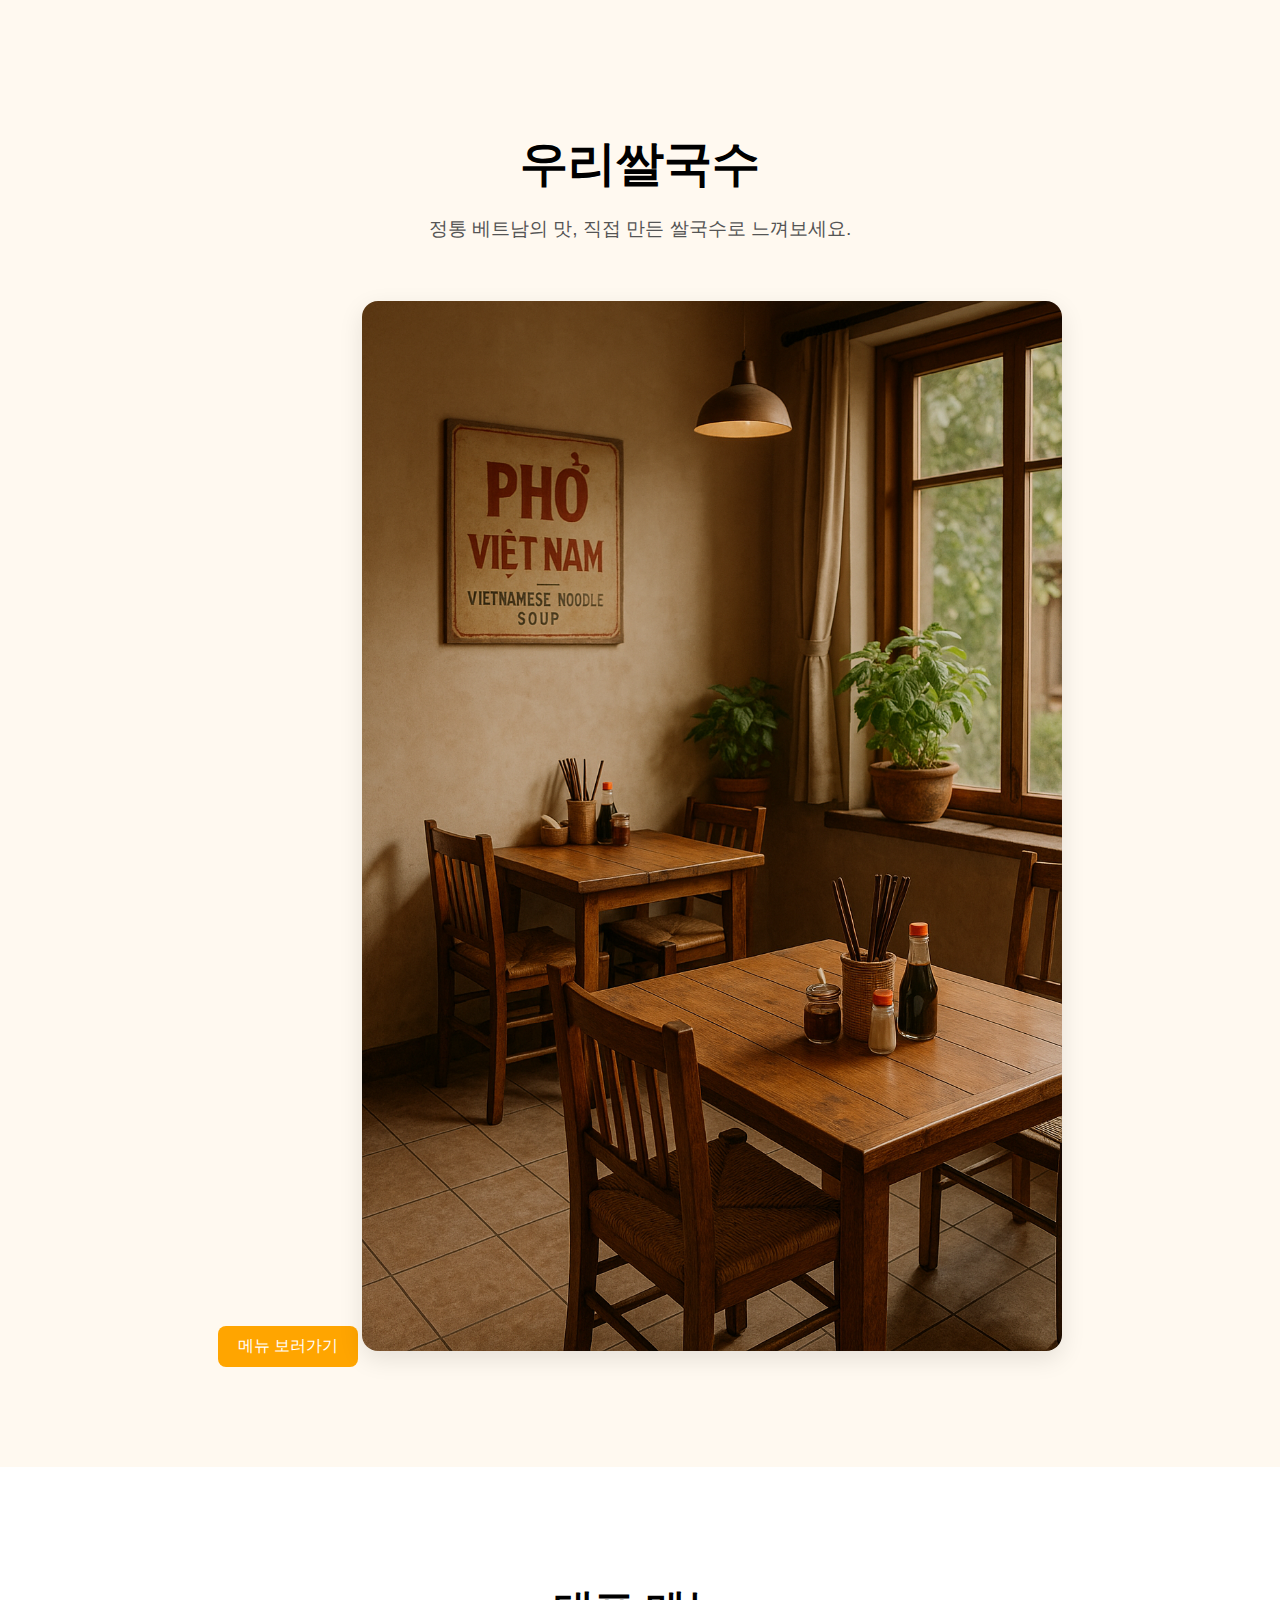
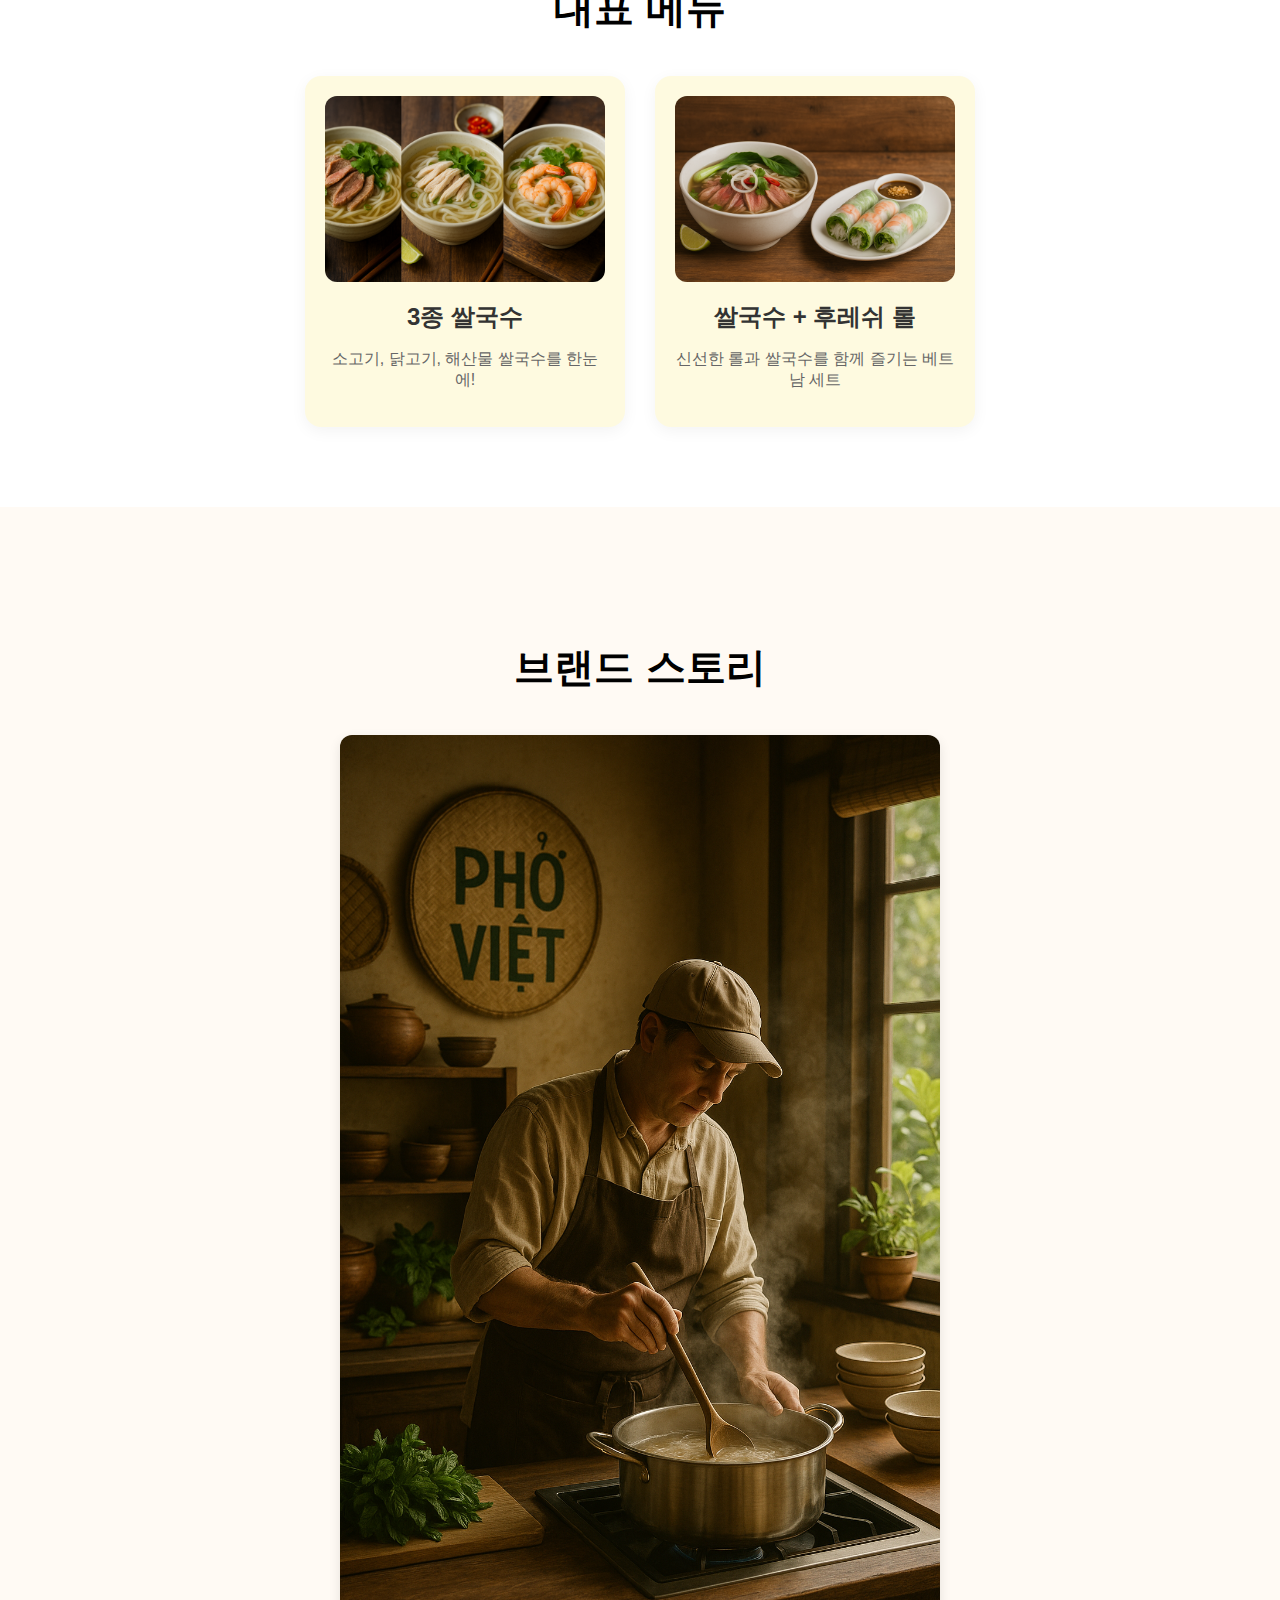
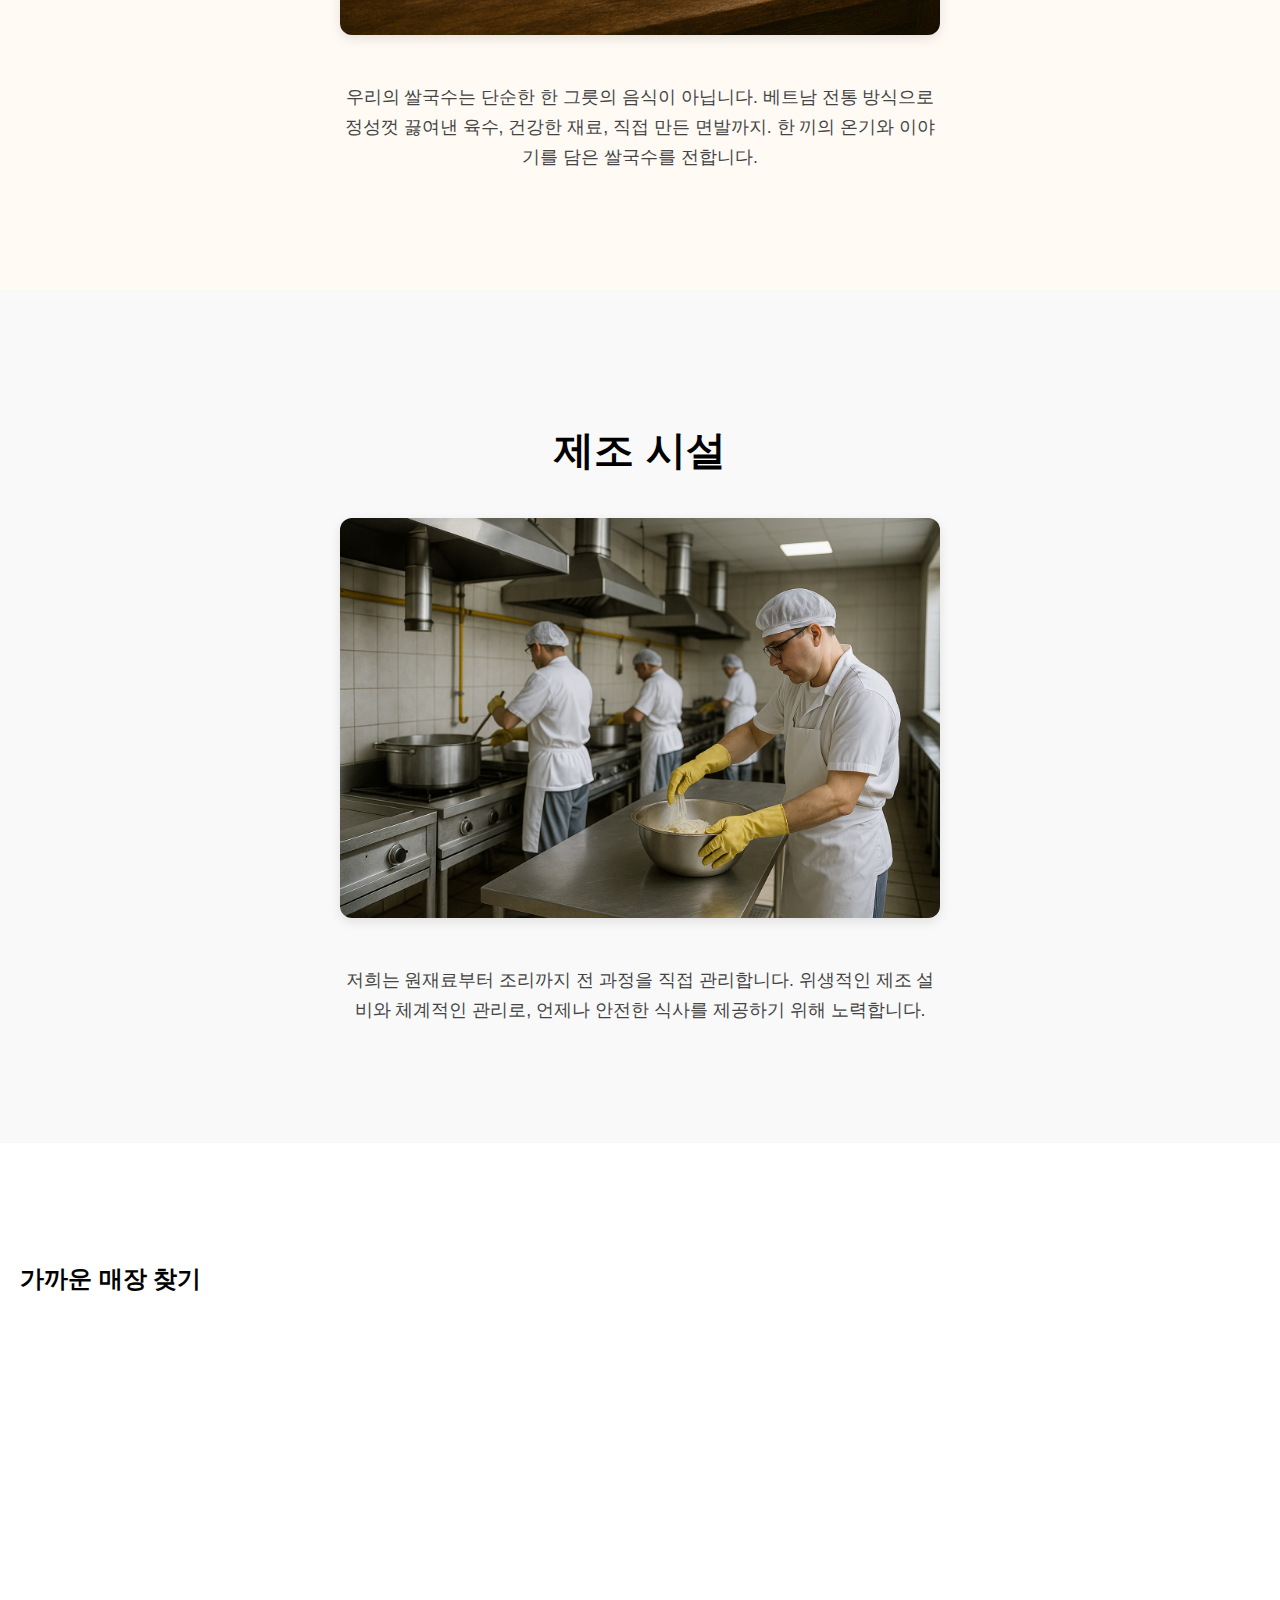
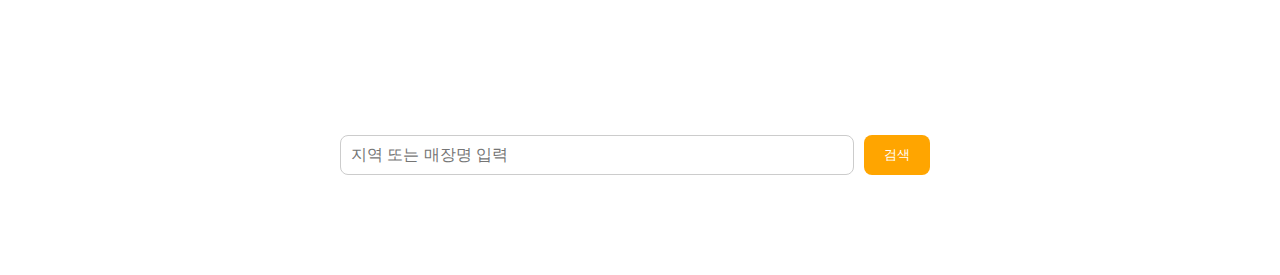
<file: index.html>
<!DOCTYPE html>
<html lang="ko">
<head>
  <meta charset="UTF-8" />
  <meta name="viewport" content="width=device-width, initial-scale=1.0" />
  <title>우리쌀국수</title>
  <link rel="stylesheet" href="style.css" />
</head>
<body>

  <section id="intro">
    <h1>우리쌀국수</h1>
    <p>정통 베트남의 맛, 직접 만든 쌀국수로 느껴보세요.</p>
    <button type="button">메뉴 보러가기</button>
    <img src="viet-restaurant.png" alt="베트남 레스토랑 이미지" />
  </section>

  <section id="menu">
    <h2>대표 메뉴</h2>
    <div class="menu-list">
      <div class="menu-item">
        <img src="pho-combo.png" alt="소고기/닭고기/해산물 쌀국수 3종" />
        <h3>3종 쌀국수</h3>
        <p>소고기, 닭고기, 해산물 쌀국수를 한눈에!</p>
      </div>
      <div class="menu-item">
        <img src="pho-roll.png" alt="쌀국수와 후레쉬롤 세트" />
        <h3>쌀국수 + 후레쉬 롤</h3>
        <p>신선한 롤과 쌀국수를 함께 즐기는 베트남 세트</p>
      </div>
    </div>
  </section>

  <section id="story">
    <h2>브랜드 스토리</h2>
    <div class="story-content">
      <img src="brand-story.png" alt="브랜드 감성 이미지" />
      <div class="text">
        <p>
          우리의 쌀국수는 단순한 한 그릇의 음식이 아닙니다.  
          베트남 전통 방식으로 정성껏 끓여낸 육수,  
          건강한 재료, 직접 만든 면발까지.  
          한 끼의 온기와 이야기를 담은 쌀국수를 전합니다.
        </p>
      </div>
    </div>
  </section>

  <section id="factory">
    <h2>제조 시설</h2>
    <div class="factory-content">
      <img src="factory-kitchen.png" alt="제조시설 이미지" />
      <div class="text">
        <p>
          저희는 원재료부터 조리까지 전 과정을 직접 관리합니다.  
          위생적인 제조 설비와 체계적인 관리로, 언제나 안전한 식사를 제공하기 위해 노력합니다.
        </p>
      </div>
    </div>
  </section>

  <section id="kakao-map">
    <h2>가까운 매장 찾기</h2>
    <div class="map-wrapper">
      <div id="map" style="width: 100%; height: 400px;"></div>
      <div class="search-area">
        <input type="text" id="keyword" placeholder="지역 또는 매장명 입력" />
        <button type="button" onclick="searchPlaces()">검색</button>
        <ul id="placesList"></ul>
      </div>
    </div>
  </section>

  <!-- ✅ 카카오맵 SDK 불러오기 -->
  <script src="https://dapi.kakao.com/v2/maps/sdk.js?appkey=e7958a7e60d5a42a6f8f515249b06d2a&libraries=services&autoload=true&onload=kakaoMapInit"></script>

  <script>
    let map, ps, markers = [];

    // DOMContentLoaded 이벤트로 로딩 후 실행
    document.addEventListener('DOMContentLoaded', () => {
      // 카카오맵 SDK가 완전히 로드된 후 실행
      kakao.maps.load(() => {
        const container = document.getElementById('map'); // 지도가 표시될 div
        const options = {
          center: new kakao.maps.LatLng(35.8714, 128.6014), // 초기 지도 위치
          level: 3,  // 지도 확대 레벨
        };

        // 지도 객체 생성
        map = new kakao.maps.Map(container, options);

        // Places 서비스 객체 생성 (검색)
        ps = new kakao.maps.services.Places(); // `ps` 객체 초기화

        console.log("카카오맵과 검색 서비스 로딩 완료");
      });
    });

    // 검색 함수
    function searchPlaces() {
      if (!ps) {
        alert("지도가 아직 준비되지 않았습니다.");
        return;
      }

      const keyword = document.getElementById('keyword').value;
      if (!keyword.trim()) return alert("검색어를 입력하세요.");

      // 검색 호출
      ps.keywordSearch(keyword, placesSearchCB);
    }

    // 검색 결과 콜백 함수
    function placesSearchCB(data, status) {
      if (status === kakao.maps.services.Status.OK) {
        displayPlaces(data);
      } else {
        alert("검색 결과가 없습니다.");
      }
    }

    // 검색된 장소를 화면에 표시
    function displayPlaces(places) {
      const listEl = document.getElementById("placesList");
      listEl.innerHTML = ''; // 기존 리스트 초기화
      removeMarkers(); // 기존 마커 제거

      places.forEach(place => {
        const li = document.createElement("li");
        li.textContent = `${place.place_name} (${place.address_name})`;
        listEl.appendChild(li);

        const marker = new kakao.maps.Marker({
          map: map,
          position: new kakao.maps.LatLng(place.y, place.x),
        });
        markers.push(marker);
      });
    }

    // 마커 제거 함수
    function removeMarkers() {
      markers.forEach(marker => marker.setMap(null));
      markers = [];
    }
  </script>

</body>
</html>
</file>
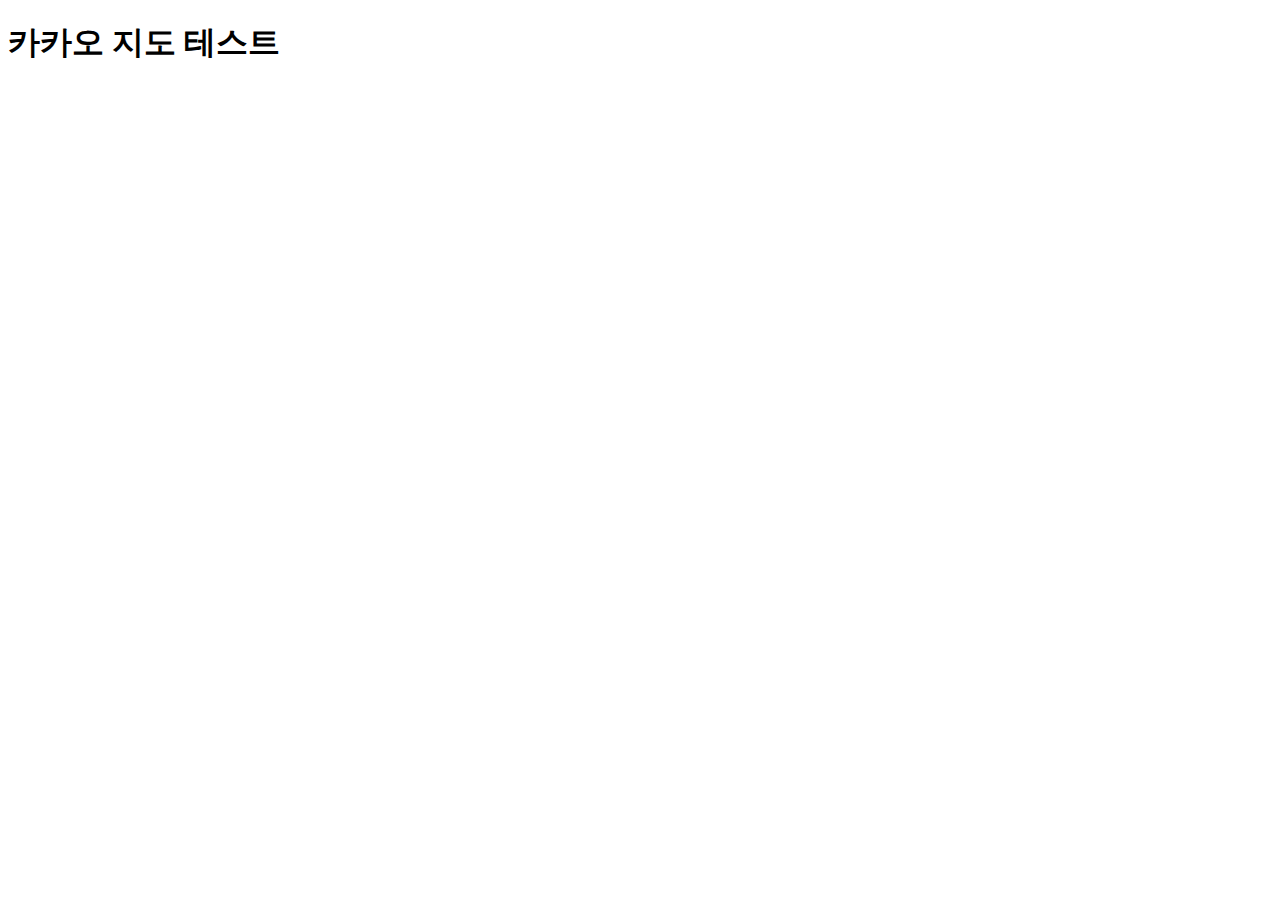
<file: map_test.html>
<!DOCTYPE html>
<html lang="ko">
<head>
  <meta charset="UTF-8" />
  <meta name="viewport" content="width=device-width, initial-scale=1.0" />
  <title>카카오 지도 테스트</title>
  <style>
    #map {
      width: 100%;
      height: 500px;
    }
  </style>
</head>
<body>
  <h1>카카오 지도 테스트</h1>
  <div id="map"></div>

  <script>
    function kakaoMapInit() {
      const container = document.getElementById('map');
      const options = {
        center: new kakao.maps.LatLng(37.5665, 126.9780), // 서울
        level: 3,
      };
      const map = new kakao.maps.Map(container, options);
    }

    window.kakaoMapInit = kakaoMapInit;
  </script>

  <!-- ✅ 실제 작동할 JavaScript 키 사용 -->
  <script src="https://dapi.kakao.com/v2/maps/sdk.js?appkey=e7958a7e60d5a42a6f8f515249b06d2a&autoload=true&onload=kakaoMapInit"></script>
</body>
</html>
</file>
<file: style.css>
body {
    margin: 0;
    font-family: 'Segoe UI', sans-serif;
  }
  
  section#intro {
    padding: 100px 20px;
    text-align: center;
    background-color: #fff9f0;
  }
  
  section#intro h1 {
    font-size: 3rem;
    margin-bottom: 20px;
  }
  
  section#intro p {
    font-size: 1.2rem;
    color: #555;
  }
  
  section#intro button {
    padding: 10px 20px;
    font-size: 1rem;
    background-color: orange;
    border: none;
    border-radius: 8px;
    color: white;
    cursor: pointer;
  }
  
  section#intro img {
    margin-top: 40px;
    width: 80%;
    max-width: 700px;
    border-radius: 16px;
    box-shadow: 0 8px 24px rgba(0,0,0,0.1);
  }
  section#menu {
    padding: 80px 20px;
    background-color: #fff;
    text-align: center;
  }
  
  section#menu h2 {
    font-size: 2.5rem;
    margin-bottom: 40px;
  }
  
  .menu-list {
    display: flex;
    justify-content: center;
    flex-wrap: wrap;
    gap: 30px;
  }
  
  .menu-item {
    background-color: #fefae0;
    border-radius: 16px;
    padding: 20px;
    width: 280px;
    box-shadow: 0 4px 16px rgba(0,0,0,0.05);
  }
  
  .menu-item img {
    width: 100%;
    border-radius: 12px;
    margin-bottom: 15px;
  }
  
  .menu-item h3 {
    margin: 0;
    font-size: 1.5rem;
    color: #333;
  }
  
  .menu-item p {
    font-size: 1rem;
    color: #666;
  }
  section#story {
    padding: 100px 20px;
    background-color: #fffaf4;
  }
  
  section#story h2 {
    font-size: 2.5rem;
    text-align: center;
    margin-bottom: 40px;
  }
  
  .story-content {
    display: flex;
    flex-direction: column;
    align-items: center;
    gap: 30px;
  }
  
  .story-content img {
    width: 90%;
    max-width: 600px;
    border-radius: 12px;
    box-shadow: 0 4px 12px rgba(0, 0, 0, 0.1);
  }
  
  .story-content .text {
    max-width: 600px;
    font-size: 1.1rem;
    color: #444;
    line-height: 1.7;
    text-align: center;
  }
  section#factory {
    padding: 100px 20px;
    background-color: #f9f9f9;
  }
  
  section#factory h2 {
    font-size: 2.5rem;
    text-align: center;
    margin-bottom: 40px;
  }
  
  .factory-content {
    display: flex;
    flex-direction: column;
    align-items: center;
    gap: 30px;
  }
  
  .factory-content img {
    width: 90%;
    max-width: 600px;
    border-radius: 12px;
    box-shadow: 0 4px 12px rgba(0, 0, 0, 0.1);
  }
  
  .factory-content .text {
    max-width: 600px;
    font-size: 1.1rem;
    color: #444;
    line-height: 1.7;
    text-align: center;
  }
  section#stores {
    padding: 100px 20px;
    background-color: #fffaf5;
  }
  
  section#stores h2 {
    text-align: center;
    font-size: 2.2rem;
    margin-bottom: 50px;
  }
  
  .store-cards {
    display: flex;
    flex-wrap: wrap;
    justify-content: center;
    gap: 30px;
  }
  
  .store-card {
    background-color: white;
    border-radius: 12px;
    box-shadow: 0 4px 12px rgba(0,0,0,0.05);
    width: 300px;
    overflow: hidden;
    display: flex;
    flex-direction: column;
  }
  
  .store-card img {
    width: 100%;
    height: 180px;
    object-fit: cover;
  }
  
  .store-card .info {
    padding: 20px;
  }
  
  .store-card h3 {
    font-size: 1.4rem;
    margin-bottom: 10px;
    color: #333;
  }
  
  .store-card .date {
    font-size: 0.9rem;
    color: #888;
    margin-bottom: 5px;
  }
  
  .store-card .address,
  .store-card .phone {
    font-size: 1rem;
    margin-bottom: 5px;
  }
  
  .store-card button {
    margin-top: 15px;
    padding: 10px 15px;
    font-size: 0.9rem;
    background-color: orange;
    color: white;
    border: none;
    border-radius: 8px;
    cursor: pointer;
  }
  section#kakao-map {
    padding: 100px 20px;
    background: #fff;
  }
  
  .map-wrapper {
    display: flex;
    flex-direction: column;
    align-items: center;
    gap: 20px;
  }
  
  .search-area {
    width: 100%;
    max-width: 600px;
    display: flex;
    gap: 10px;
  }
  
  .search-area input {
    flex: 1;
    padding: 10px;
    font-size: 1rem;
    border: 1px solid #ccc;
    border-radius: 8px;
  }
  
  .search-area button {
    padding: 10px 20px;
    background-color: orange;
    color: white;
    border: none;
    border-radius: 8px;
    cursor: pointer;
  }
  
  #placesList {
    margin-top: 20px;
    list-style: none;
    padding: 0;
  }
  
  #placesList li {
    padding: 10px;
    border-bottom: 1px solid #eee;
    font-size: 0.95rem;
  }
</file>
